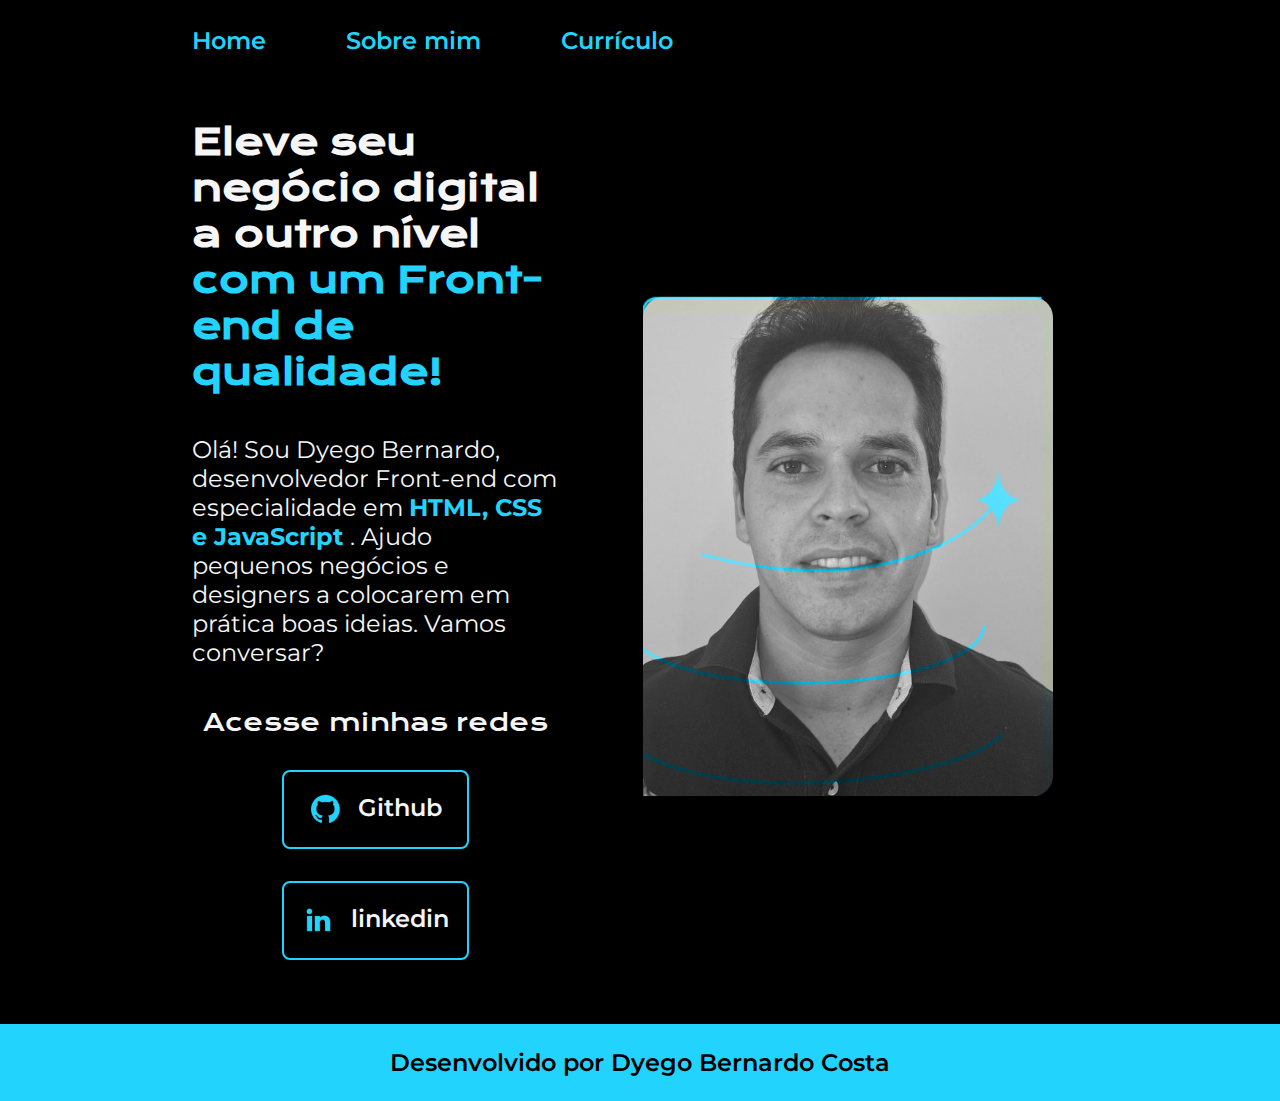
<file: index.html>
<!DOCTYPE html>
<html lang="pt-br">

<head>
    <meta charset="UTF-8">
    <meta http-equiv="X-UA-Compatible" content="IE=edge">
    <meta name="viewport" content="width=device-width, initial-scale=1.0">
    <title>Portifolio</title>
    <link rel="stylesheet" href="./styles/style.css">
</head>

<body>
    <header class="cabecalho">
        <nav class="cabecalho__menu">
            <a class="cabecalho__menu__link" href="index.html">Home</a>
            <a class="cabecalho__menu__link" href="about.html">Sobre mim</a>
            <a class="cabecalho__menu__link" href="curriculo.html">Currículo</a>
        </nav>
    </header>
    <main class="apresentacao">
        <section class="apresentacao__conteudo">
            <h1 class="apresentacao__conteudo__titulo">Eleve seu negócio digital a outro nível<strong 
            class="titulo-destaque"> com um Front-end de qualidade!
            </strong></h1>
            <p class="apresentacao__conteudo__texto">Olá! Sou Dyego Bernardo, desenvolvedor 
                Front-end com especialidade em <strong>HTML, CSS e JavaScript
                </strong>. Ajudo pequenos negócios e designers a 
                colocarem em prática boas ideias. Vamos 
                conversar?</p>
            <div class="apresentacao__links">
                <h2 class="apresentacao__links__subtitulo">Acesse minhas redes</h2>
                <a class="apresentacao__links__link" href="https://github.com/DyegoBernardo" target="_blank">
                    <img src="./assets/github.png">
                    Github
                </a>
                <a class="apresentacao__links__link"  href="https:linkedin.com/in/dyego-bernardo-costa-b2641a274" target="_blank">
                    <img src="./assets/linkedin.png">
                    linkedin
                </a>
            </div>
        </section>
        <img src="./assets/image1.png" class="apresentacao__imagem" alt="Foto de Dyego Bernardo programando">
    </main>
    <footer class="rodape">
        <p>Desenvolvido por Dyego Bernardo Costa</p>
    </footer>
</body>

</html>
</file>
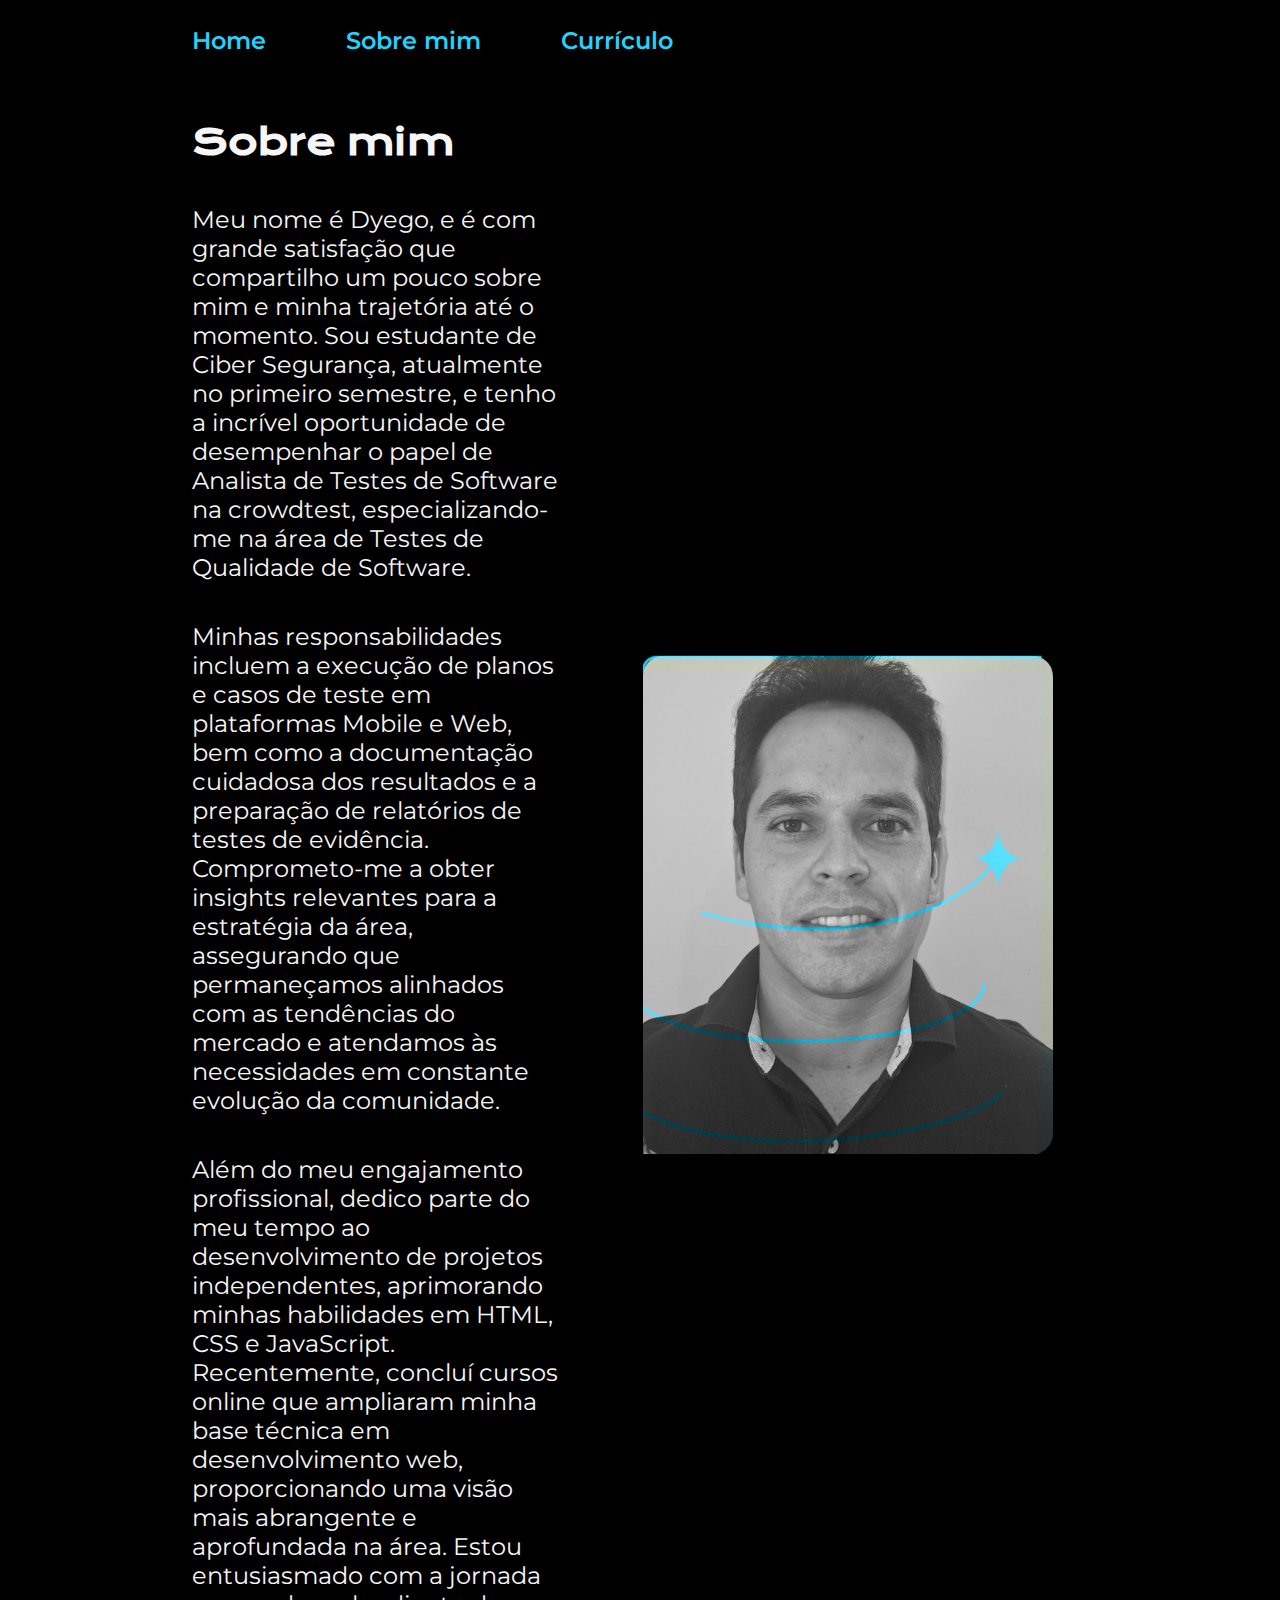
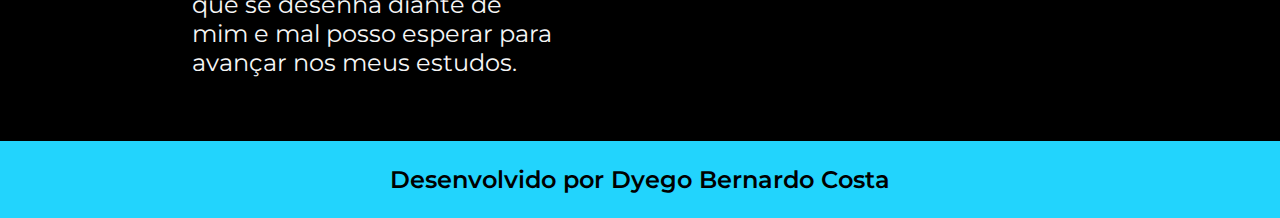
<file: about.html>
<!DOCTYPE html>
<html lang="pt-br">

<head>
    <meta charset="UTF-8">
    <meta http-equiv="X-UA-Compatible" content="IE=edge">
    <meta name="viewport" content="width=device-width, initial-scale=1.0">
    <title>Sobre mim</title>
    <link rel="stylesheet" href="./styles/style.css">
</head>

<body>
    <header class="cabecalho">
        <nav class="cabecalho__menu">
            <a class="cabecalho__menu__link" href="index.html">Home</a>
            <a class="cabecalho__menu__link" href="about.html">Sobre mim</a>
            <a class="cabecalho__menu__link" href="curriculo.html">Currículo</a>
        </nav>
    </header>

    <main class="apresentacao">
        <section class="apresentacao__conteudo">
            <h1 class="apresentacao__conteudo__titulo">Sobre mim</h1>
            <p class="apresentacao__conteudo__texto">Meu nome é Dyego, e é com grande satisfação que compartilho um pouco sobre mim e minha trajetória até o momento. Sou estudante de Ciber Segurança, atualmente no primeiro semestre, e tenho a incrível oportunidade de desempenhar o papel de Analista de Testes de Software na crowdtest, especializando-me na área de Testes de Qualidade de Software.
            </p>
            <p class="apresentacao__conteudo__texto">Minhas responsabilidades incluem a execução de planos e casos de teste em plataformas Mobile e Web, bem como a documentação cuidadosa dos resultados e a preparação de relatórios de testes de evidência. Comprometo-me a obter insights relevantes para a estratégia da área, assegurando que permaneçamos alinhados com as tendências do mercado e atendamos às necessidades em constante evolução da comunidade.
             </p>
            <p class="apresentacao__conteudo__texto">
            Além do meu engajamento profissional, dedico parte do meu tempo ao desenvolvimento de projetos independentes, aprimorando minhas habilidades em HTML, CSS e JavaScript. Recentemente, concluí cursos online que ampliaram minha base técnica em desenvolvimento web, proporcionando uma visão mais abrangente e aprofundada na área. Estou entusiasmado com a jornada que se desenha diante de mim e mal posso esperar para avançar nos meus estudos.
            </p>
        </section>
        <img src="./assets/image1.png" class="apresentacao__imagem" alt="Foto da Dyego Bernardo programando">
    </main>

    <footer class="rodape">
        <p>Desenvolvido por Dyego Bernardo Costa</p>
    </footer>
</body>
</body>

</html>
</file>
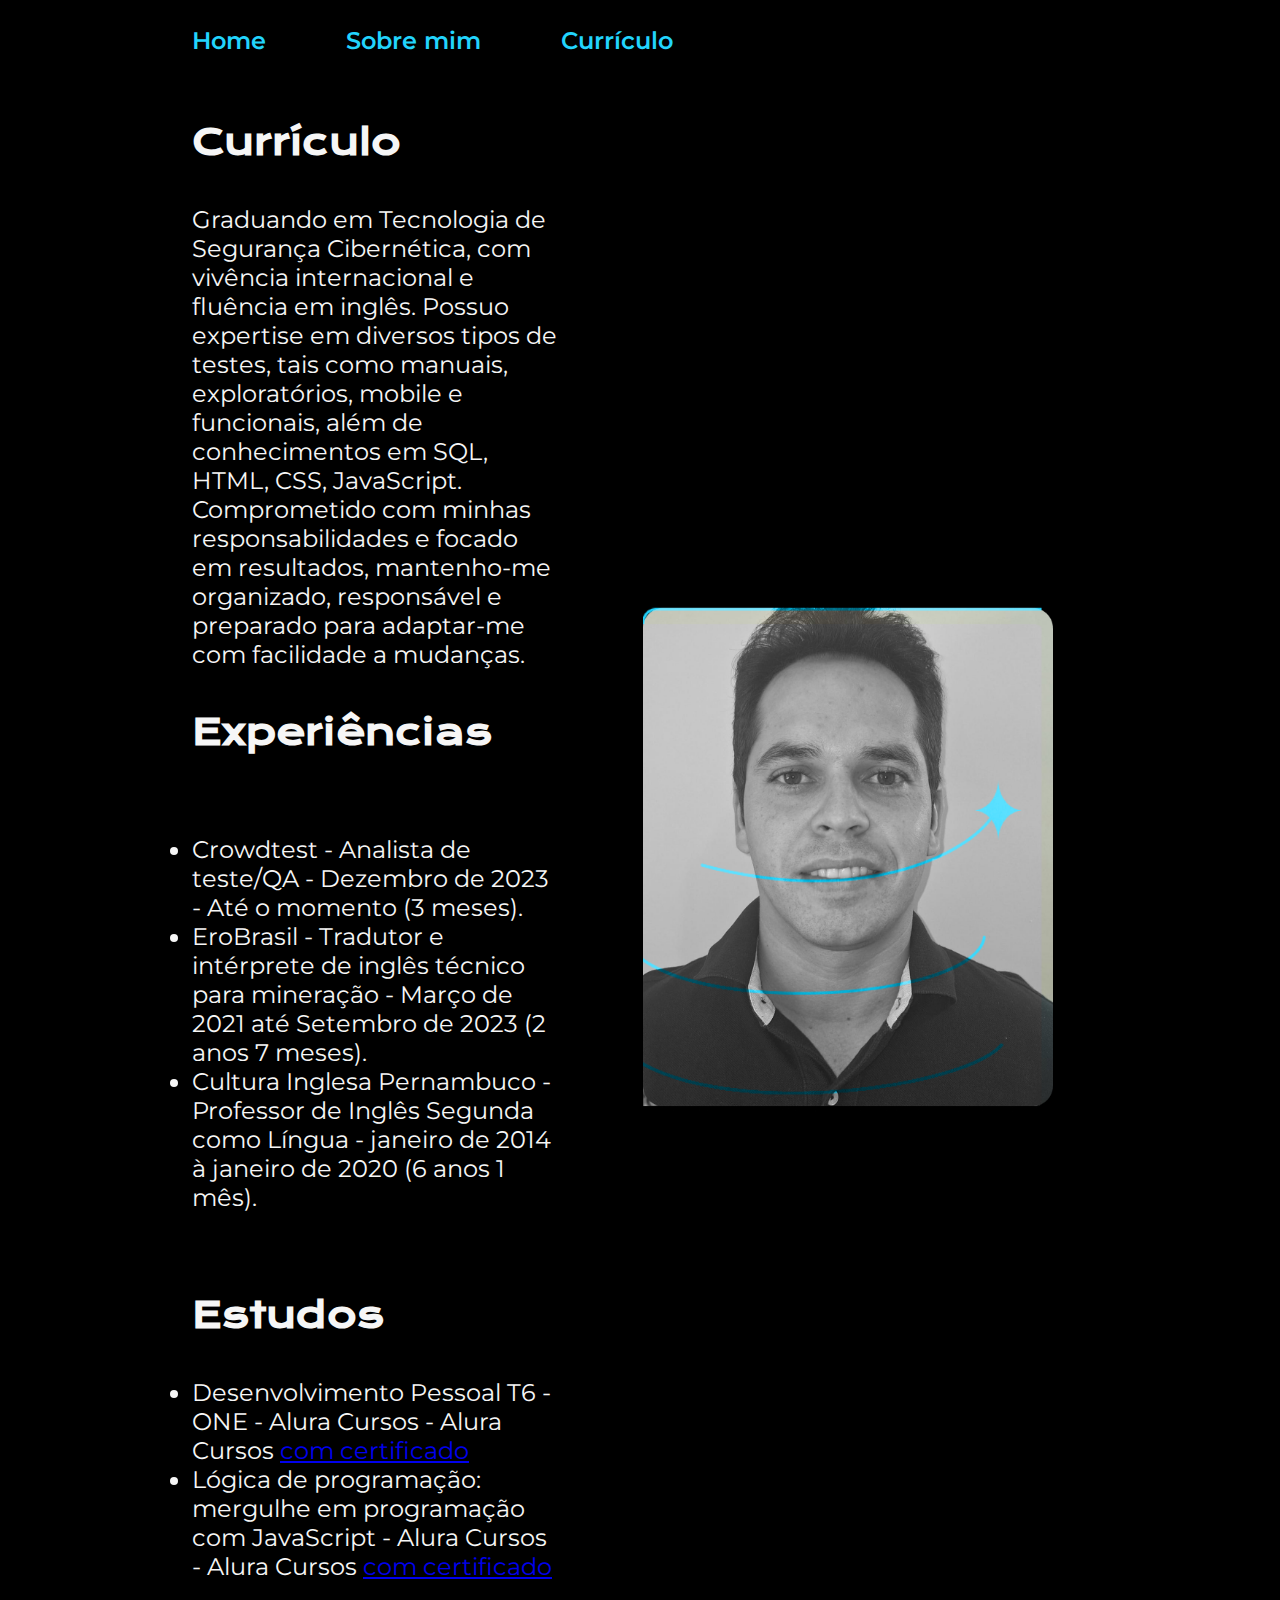
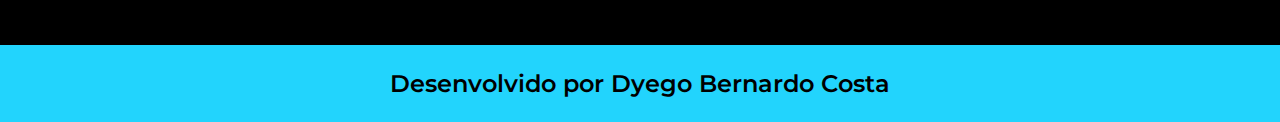
<file: curriculo.html>
<!DOCTYPE html>
<html lang="pt-br">
<head>
    <meta charset="UTF-8">
    <meta http-equiv="X-UA-Compatible" content="IE=edge">
    <meta name="viewport" content="width=device-width, initial-scale=1.0">
    <title>Currículo</title>
    <link rel="stylesheet" href="./styles/style.css">
</head>
<body>
    <header class="cabecalho">
        <nav class="cabecalho__menu">
            <a class="cabecalho__menu__link" href="index.html">Home</a>
            <a class="cabecalho__menu__link" href="about.html">Sobre mim</a>
            <a class="cabecalho__menu__link" href="curriculo.html">Currículo</a>
        </nav>
    </header>
    <main class="apresentacao">
        <section class="apresentacao__conteudo">
            <h1 class="apresentacao__conteudo__titulo">Currículo</h1>
            <p class="apresentacao__conteudo__texto">
                Graduando em Tecnologia de Segurança Cibernética, com vivência internacional e fluência em inglês. Possuo expertise em diversos tipos de testes, tais como manuais, exploratórios, mobile e funcionais, além de conhecimentos em SQL, HTML, CSS, JavaScript. Comprometido com minhas responsabilidades e focado em resultados, mantenho-me organizado, responsável e preparado para adaptar-me com facilidade a mudanças.
            </p>
            <h2 class="apresentacao__conteudo__titulo">Experiências</h2>
            <p class="apresentacao__conteudo__texto">
            <ul class="apresentacao__conteudo__texto">
                <li> Crowdtest -
                    Analista de teste/QA -
                    Dezembro de 2023 - Até o momento (3 meses).
                    </li>
                <li>EroBrasil -
                    Tradutor e intérprete de inglês técnico para mineração -
                    Março de 2021 até Setembro de 2023 (2 anos 7 meses). </li>
                <li>Cultura Inglesa Pernambuco -
                    Professor de Inglês Segunda como Língua -
                    janeiro de 2014 à janeiro de 2020 (6 anos 1 mês).
                </li>
            </ul>
            </p>
            <h2 class="apresentacao__conteudo__titulo">Estudos</h2>
            <div class="apresentacao__conteudo__texto">
            <ul class="apresentacao__conteudo__texto">
                <li>Desenvolvimento Pessoal T6 - ONE - Alura Cursos - Alura Cursos <a href="https://cursos.alura.com.br/degree/certificate/ae8af8f4-5fdf-4247-9830-5ddc10e3059c">com certificado</a> </li>
                <li>Lógica de programação: mergulhe em programação com JavaScript - Alura Cursos - Alura Cursos <a href="https://cursos.alura.com.br/certificate/575a8cf5-dfd6-4873-9e11-b3be09ceb937">com certificado</a></li>
            </ul>
            </div>    
        </section>
        <img src="./assets/image1.png" class="apresentacao__imagem" alt="Foto de Dyego Bernardo programando">
    </main> 
    <footer class="rodape">
        <p>Desenvolvido por Dyego Bernardo Costa</p>
    </footer>
</body>
</html>
</file>
<file: styles/style.css>
@import url('https://fonts.googleapis.com/css2?family=Krona+One&family=Montserrat:wght@400;600&display=swap');

:root {
    --cor-primaria: #000000;
    --cor-secundaria: #F6F6F6;
    --cor-terciaria: #22D4FD;
    --cor-hover: #272727;

    --fonte-primaria: 'Krona One', sans-serif;
    --fonte-secundaria: 'Montserrat', sans-serif;
}
*{
    margin: 0;
    padding: 0;
}

body{
    box-sizing: border-box;
    background-color: var(--cor-primaria);
    color: var(--cor-secundaria);
}
.cabecalho{
    padding: 2% 0% 0% 15%;

}
.cabecalho__menu{
    display: flex;
    gap: 80px;
}
.cabecalho__menu__link{
    font-family: var(--fonte-secundaria);
    font-size: 1.5rem;
    font-weight: 600;
    color: var(--cor-terciaria);
    text-decoration: none;
}
.apresentacao{
    padding: 5% 15%;
    display: flex;
    align-items: center;
    justify-content: space-between;
    gap: 82px;
}
.apresentacao__conteudo{
    width: 615px;
    display: flex;
    flex-direction: column;
    gap: 40px;
}

.apresentacao__conteudo__titulo{
    font-size: 2.25rem;
    font-family: var(--fonte-primaria);
}
.titulo-destaque{
    color: var(--cor-terciaria);
}
.apresentacao__conteudo__texto{
    font-size: 1.5rem;
    font-family: var(--fonte-secundaria);
}

strong {
    color: var(--cor-terciaria);
}

.apresentacao__links{
    display: flex;
    flex-direction: column;
    justify-content: space-between;
    align-items: center;
    gap: 32px;
}
.apresentacao__links__subtitulo{
    font-family: var(--fonte-primaria);
    font-weight: 400;
    font-size: 1.5rem;
}
.apresentacao__links__link{
    display: flex;
    justify-content: center;
    gap: 16px;
    border: 2px solid var(--cor-terciaria);
    width: 50%;
    text-align: center;
    border-radius: 8px;
    font-size: 1.5rem;
    font-weight: 600;
    padding: 21.5px 0;
    text-decoration: none;
    color: var(--cor-secundaria);
    font-family: var(--fonte-secundaria);
}
.apresentacao__links__link:hover{
    background-color: var(--cor-hover);
}

.apresentacao__imagem {
    width: 50%;
}
.rodape{
    color: var(--cor-primaria);
    background-color: var(--cor-terciaria);
    padding: 24px;
    text-align: center;
    font-family: var(--fonte-secundaria);
    font-size: 1.5rem;
    font-weight: 600;
}

@media (max-width: 1200px) {
    .apresentacao {
        flex-direction: column-reverse;
        padding: 5%;
    }
    
    .cabecalho {
        padding: 10%;
    }

    .cabecalho__menu {
        justify-content: center;
    }

    .apresentacao__conteudo {
        width: auto;
    }
   
}
</file>
